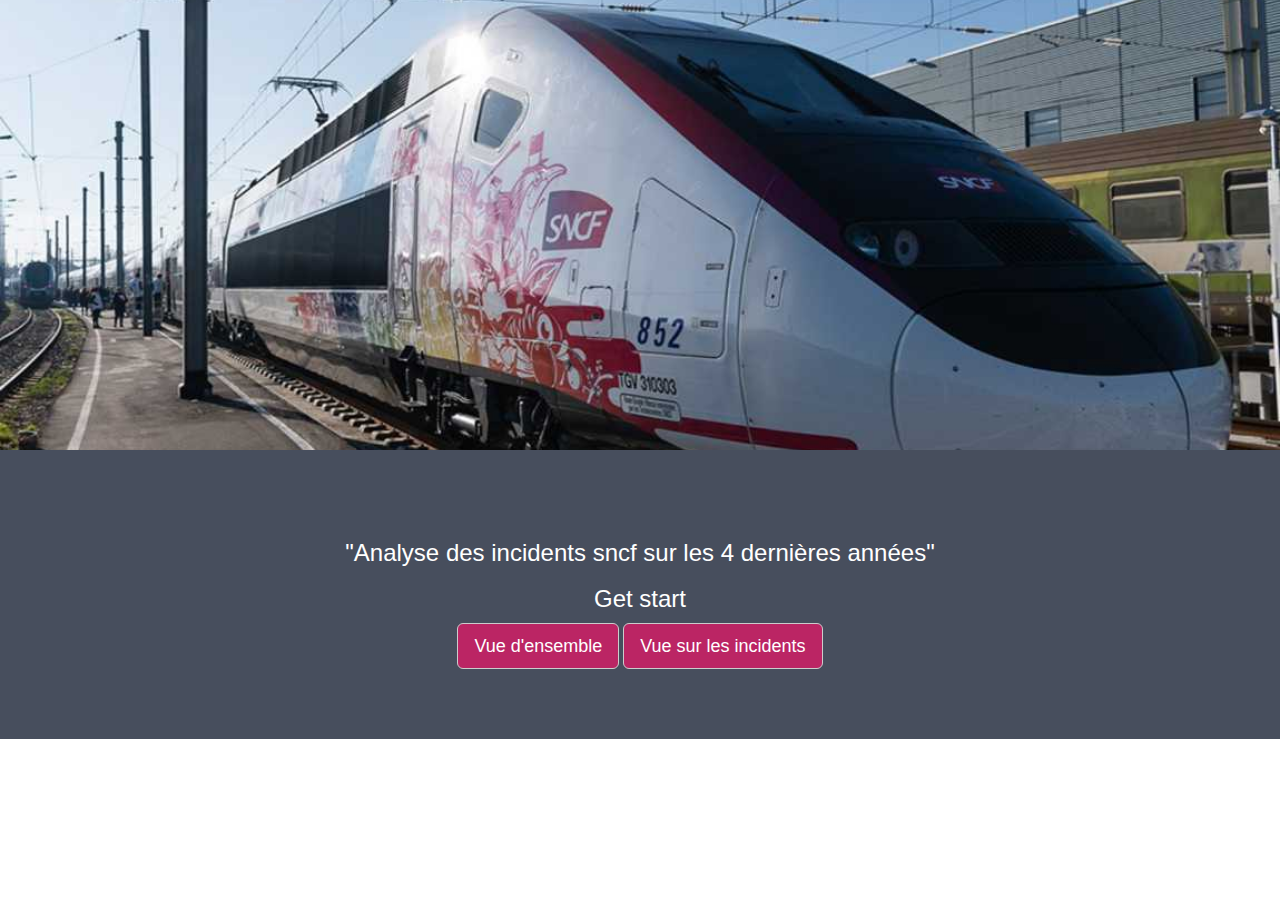
<file: index.html>
<!DOCTYPE html>
<html lang="en">
<head>

  <title>Accueil</title>
  <meta charset="utf-8">
  <meta name="viewport" content="width=device-width, initial-scale=1">
  <link rel="stylesheet" href="styleIndex.css"><!-- css -->

  <!-- Bootstrap -->
  <link rel="stylesheet" href="https://maxcdn.bootstrapcdn.com/bootstrap/3.3.7/css/bootstrap.min.css">
  <script src="https://maxcdn.bootstrapcdn.com/bootstrap/3.3.7/js/bootstrap.min.js"></script>

  <!-- jQuery -->
  <script src="https://ajax.googleapis.com/ajax/libs/jquery/3.3.1/jquery.min.js"></script>
  
</head>
<body>

  <div class="container-fluid bg-1 text-center">
    <!-- <h3>Who Am I?</h3> -->
    <!-- <img src="sncf.jpg" class="img-circle" alt="Bird" width="350" height="350"> -->

  </div>

  <div class="container-fluid bg-2 text-center">
    <h3>"Analyse des incidents sncf sur les 4 dernières années"</h3>
    <h3>Get start</h3>
    
    <!-- Boutons menu -->
    <a href="sncf.html" id="button" class="btn btn-default btn-lg">Vue d'ensemble</a>
    <a href="figure.html" id="button" class="btn btn-default btn-lg">Vue sur les incidents</a>
  </div>

</body>
</html>
</file>
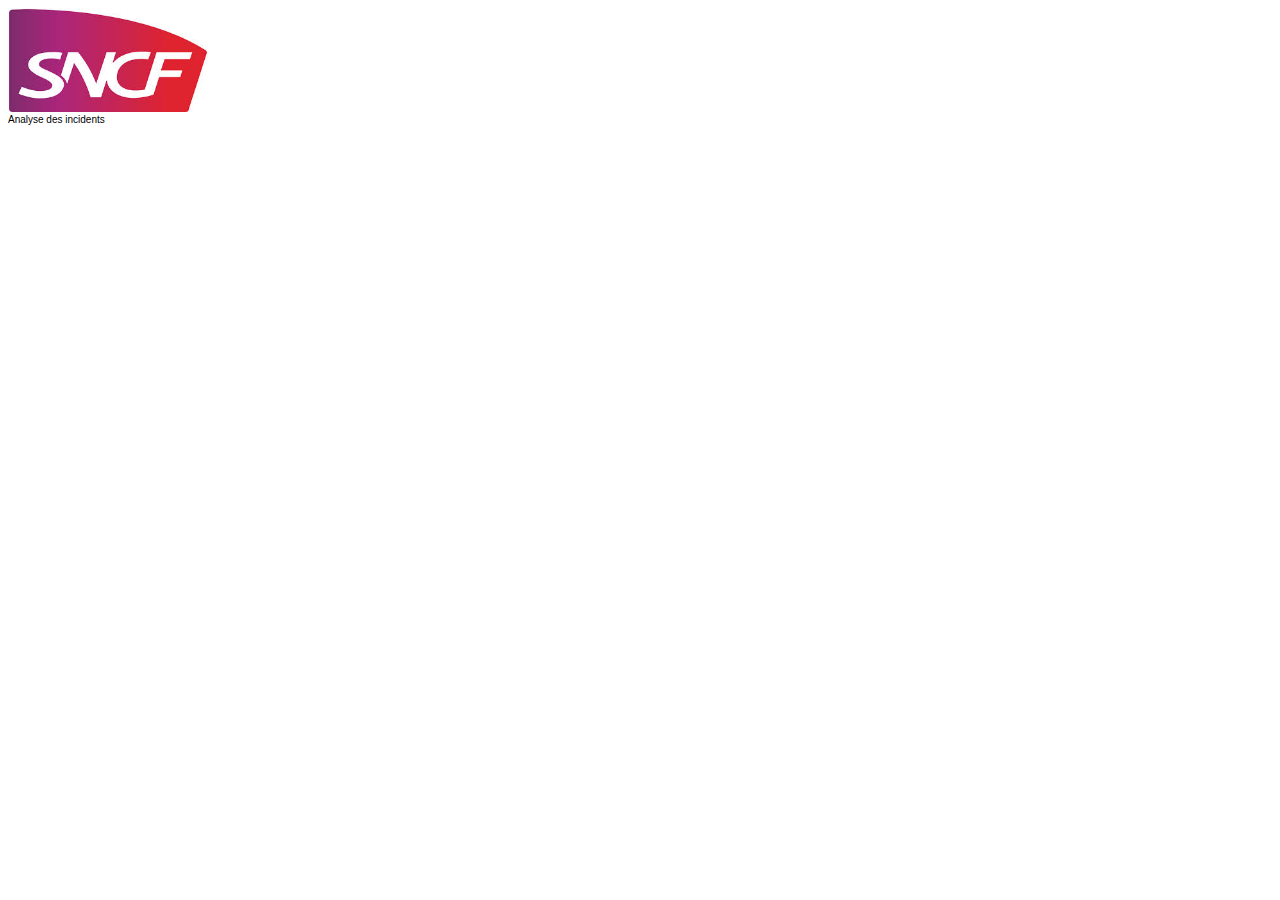
<file: courbe.html>
<!DOCTYPE html>

<html lang="en" xmlns="http://www.w3.org/1999/xhtml">
<head>
    <meta charset="utf-8" />
    <title>SNCF</title>
    <link rel="stylesheet" type="text/css" href="sncf.css"> <!-- css -->
    <script src="./d3.min.js"></script>
    <!-- <script src = "https://cdnjs.cloudflare.com/ajax/libs/d3/3.5.6/d3.min.js"></script> -->
    <!-- <script src="https://d3js.org/d3.v4.0.0-alpha.44.min.js"></script> -->

    <!-- <script src="./d3.layout.js"></script> -->
    <!-- <script src="https://d3js.org/d3.v4.min.js"></script> -->
    <!-- <script src="./ScriptSNCF.js"></script> --> <!-- script javascript -->
    <script src="./ScriptSNCF.js"></script>
    <script src="https://ajax.googleapis.com/ajax/libs/jquery/3.3.1/jquery.min.js"></script>

    <div class="container header">
    	<div class="row">
    		<div class="col-md-3">
    			<img src="sncf.jpg"/>
    		</div>

    		<div class="col-md-8">
    			<span>Analyse des incidents</span>
    		</div>
    	</div>
    	
    	
    </div>

</head>
<body>
    <script src="http://d3js.org/d3.v4.min.js" charset="utf-8"></script>
    <script src="d3pie.js"></script>
    <script src="d3.min.js"></script>
    <div id="myPie"></div>
	<!-- <button onclick="Promise.all(promises).myFunction()">Déraillement</button>
	<button onclick="courbe('Franchissement de signal')">Franchissement</button> -->

	<!-- <div id="Franchissement de signal">
		<svg></svg>
	</div> -->
	<!-- <p id="demo"></p> -->
	<svg></svg>
    	
</body>

</html>
</file>
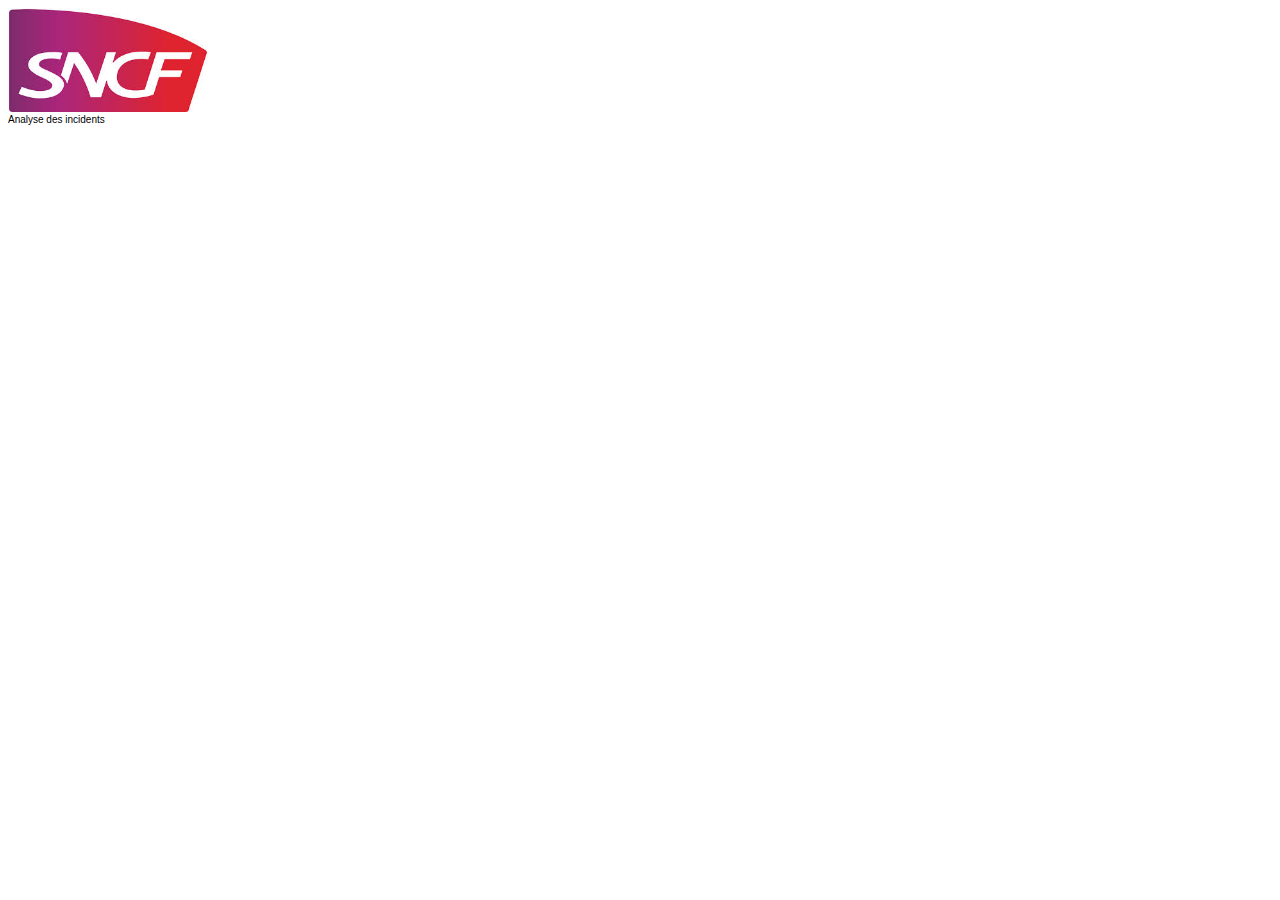
<file: figure.html>
<!DOCTYPE html>

<html lang="en" xmlns="http://www.w3.org/1999/xhtml">
<head>
    <meta charset="utf-8" />
    <title>SNCF</title>
    <link rel="stylesheet" type="text/css" href="sncf.css"> <!-- css -->    
    <!-- d3 -->
    <script src="./d3.min.js"></script>
    <!-- script javascript -->
    <script src="./scriptFigure.js"></script>
    <!-- jQuery -->
    <script src="https://ajax.googleapis.com/ajax/libs/jquery/3.3.1/jquery.min.js"></script>

    <div class="container header">
        <div class="row">
            <!-- logo sncf -->
            <div class="col-md-3">
                <img src="sncf.jpg"/>
            </div>

             <div class="col-md-8">
                 Analyse des incidents
             </div>
         </div>
     </div>

 </head>
 <body>
        <br>
        <div><svg></svg></div>

    </body>
    </html>
</file>
<file: styleIndex.css>
#button{
    background-color: #bb2564;
    color: #ffffff;
  }

#button:hover{
  background-color: #bb2599;
}
  .bg-1 { 
      /*background-color: #bb2564;*/
      background-image: url('sncf1.jpg');
      background-repeat: no-repeat, repeat;
      background-position: center;
      background-size: cover;
      color: #ffffff;
      height: 450px;
  }
  .bg-2 { 
      background-color: #474e5d;
      color: #ffffff;
  }
  .bg-3 { 
      background-color: #ffffff;
      color: #555555;
  }
  .container-fluid {
      padding-top: 70px;
      padding-bottom: 70px;
  }
</file>
<file: sncf.css>
.line-chart
{
	border: 2px solid lightgray;
}
body {
  font: 10px sans-serif;
}

.axis path,
.axis line {
  fill: none;
  stroke: #bb2564;
  shape-rendering: crispEdges;
}

/*.axis {
	stroke: #bb2564;
	width: 2px;
}*/


/*.axis:hover {
	fill: #bb2564;
}*/
.bar {
  fill: #bb2564;
}

.bar:hover {
  fill: #bb2599 ;
}

.x.axis path {
  display: none;
}

.d3-tip {
  line-height: 1;
  font-weight: bold;
  padding: 12px;
  background: rgba(0, 0, 0, 0.8);
  color: #fff;
  border-radius: 2px;
}

/* Creates a small triangle extender for the tooltip */
.d3-tip:after {
  box-sizing: border-box;
  display: inline;
  font-size: 10px;
  width: 100%;
  line-height: 1;
  color: rgba(0, 0, 0, 0.8);
  content: "\25BC";
  position: absolute;
  text-align: center;
}

/* Style northward tooltips differently */
.d3-tip.n:after {
  margin: -1px 0 0 0;
  top: 100%;
  left: 0;
}

img
{
	width: 200px;
}
</file>
